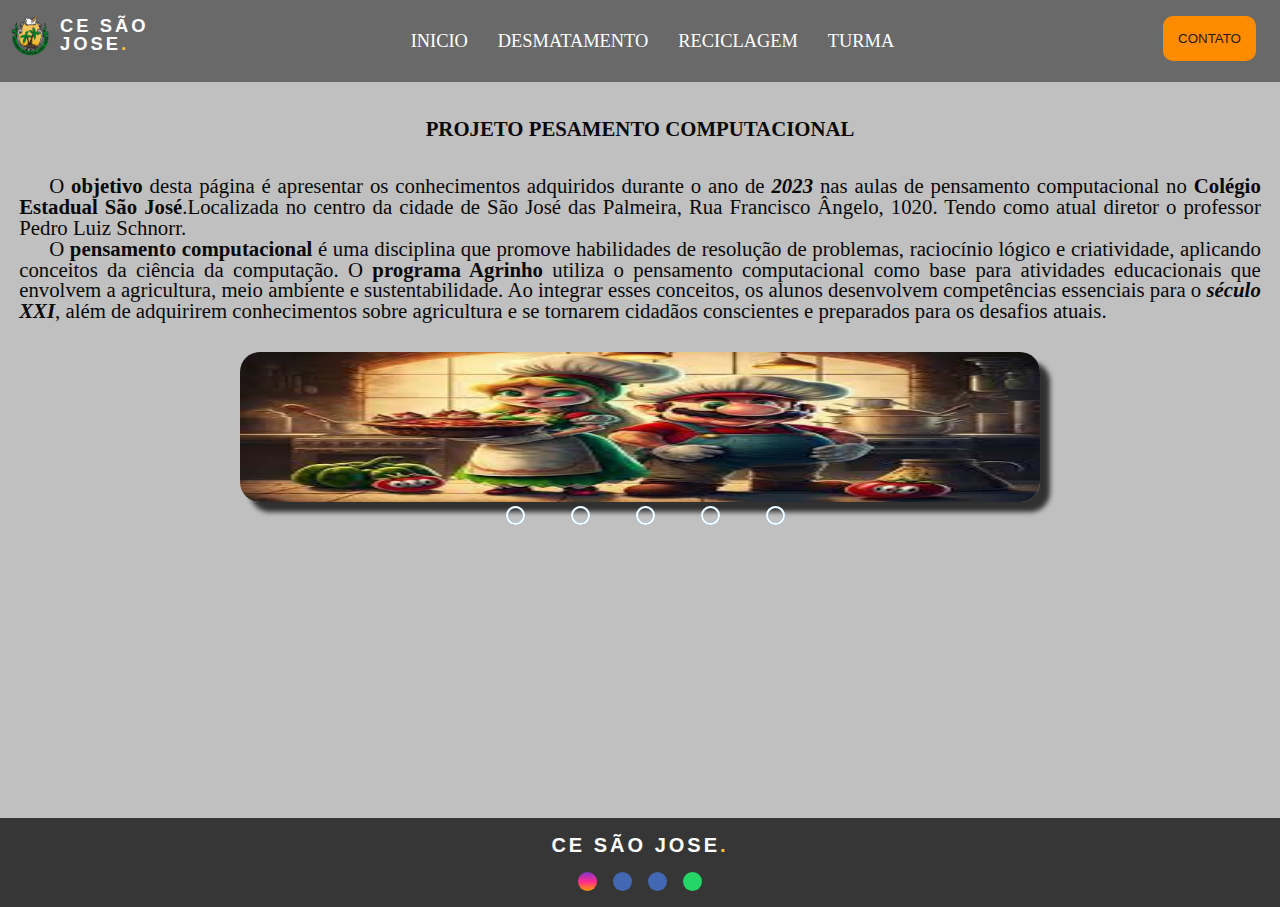
<file: index.html>
<!DOCTYPE html>
<html>
<head>
    <meta charset='utf-8'>
    <meta http-equiv='X-UA-Compatible' content='IE=edge'>
    <title>AGRINHO_2023</title>
    <meta name='viewport' content='width=device-width, initial-scale=1'>
    <link rel="stylesheet" href="https://cdnjs.cloudflare.com/ajax/libs/font-awesome/6.4.0/css/all.min.css" integrity="sha512-iecdLmaskl7CVkqkXNQ/ZH/XLlvWZOJyj7Yy7tcenmpD1ypASozpmT/E0iPtmFIB46ZmdtAc9eNBvH0H/ZpiBw==" crossorigin="anonymous" referrerpolicy="no-referrer" />
    <link rel="stylesheet" href="./assets/css/staly.css">
    <link rel="stylesheet" type="text/css" media="screen" href="./assets/css/reset.css">
    <link rel="stylesheet" href="./assets/css/staly-index.css">
<script src="assets/js/script.js"> </script>
</head>
<body>
    
    <header id="header">
        <nav class="nav-bar">
        <div class="logo">
            <a href="index.html"><img src="./assets/img/logo-escola.png" alt="" class="logo-escola"></a>
            <h1><a href="index.html"> CE SÃO JOSE<span>.</span></a></h1>
            
        </div>

        <div class="nav-list">
            <ul>
                <li class="nav-item"><a href="index.html" class="nav-link"> Inicio </a></li>
                <li class="nav-item"><a href="./paginas/desmatamento.html" class="nav-link"> Desmatamento </a></li>
                <li class="nav-item"><a href="./paginas/reciclagem.html" class="nav-link"> Reciclagem</a></li>
               
                <li class="nav-item"><a href="./paginas/time.html" class="nav-link"> turma </a></li>              
            </ul>
        </div>
        <div class="contato-button">
            <button><a href="./paginas/contato.html"> contato</a></button>
        </div>
        <div class="mobile-menu-icon">
            <button onclick="menuShow()"><img class="icon" src="assets/img/menu_white_36dp.svg"></button>
        </div>
    </nav>
    <div class="mobile-menu">
        <ul>
            <li class="nav-item"><a href="index.html" class="nav-link"> Inicio </a></li>
            <li class="nav-item"><a href="./paginas/desmatamento.html" class="nav-link"> Desmatamento </a></li>
            <li class="nav-item"><a href="./paginas/reciclagem.html" class="nav-link"> Reciclagem</a></li>
            <li class="nav-item"><a href="./paginas/time.html" class="nav-link"> turma </a></li>              
        </ul>

        <div class="contato-button">
            <button><a href="./paginas/contato.html"> contato</a></button>
        </div>

    </div>
</header>
<main id="main">
    <div class="container">
    <div class="texto-intro">
        <h1> projeto pesamento computacional</h1>
        <h2>
            
        <p >O <b>objetivo</b> desta página é apresentar os conhecimentos adquiridos  durante o ano de <b><i>2023</i></b>
        nas aulas de pensamento computacional no <b>Colégio Estadual São José</b>.Localizada no
        centro da cidade de São José das Palmeira, Rua Francisco Ângelo, 1020. Tendo como atual diretor o professor 
        Pedro Luiz Schnorr.
        </p>

        <p id="segundo">O <b>pensamento computacional</b> é uma disciplina que promove habilidades de resolução de problemas,
        raciocínio lógico e criatividade, aplicando conceitos da ciência da computação. 
        O <b>programa Agrinho</b> utiliza o pensamento computacional como base para atividades 
        educacionais que envolvem a agricultura, meio ambiente e sustentabilidade. 
        Ao integrar esses conceitos, os alunos desenvolvem competências essenciais para o <b><i>século XXI</i></b>, 
        além de adquirirem conhecimentos sobre agricultura e se tornarem cidadãos conscientes e preparados 
        para os desafios atuais.</p>
        
        </h2>
    </div>
    
</div>

<section class="sectionslide" id="sectionslide">
    <div class="content" id="content">
    <div class="slides">
        <input class="input" type="radio" name="slide" id="slide1" checked>
        <input class="input" type="radio" name="slide" id="slide2">
        <input class="input" type="radio" name="slide" id="slide3">
        <input class="input" type="radio" name="slide" id="slide4">
        <input class="input" type="radio" name="slide" id="slide5">
    
    <div class="slide s1">
<img src="/assets/img/slideshow/teste.jpg" alt="">
    </div>
    <div class="slide">
        <img src="/assets/img/slideshow/teste1.jpg" alt="">
    </div>
    <div class="slide">
        <img src="/assets/img/slideshow/teste2.jpg" alt="">
    </div>
    <div class="slide">
        <img src="/assets/img/slideshow/teste3.jpg" alt="">
    </div>
    <div class="slide">
        <img src="/assets/img/slideshow/teste4.jpg" alt="">
    </div>
    </div>
    </div>

    <div class="navegacao-auto">
        <div class="auto1"></div>
        <div class="auto2"></div>
        <div class="auto3"></div>
        <div class="auto4"></div>
        <div class="auto4"></div>
    </div>

    <div class="navegacao">
        <label class="bar" for="slide1"></label>
        <label class="bar" for="slide2"></label>
        <label class="bar" for="slide3"></label>
        <label class="bar" for="slide4"></label>
        <label class="bar" for="slide5"></label>
    </div>

</section>

</main>
<footer>
    <div id="footer-contato">
    <div class="logo-rodape">
       
        <h1> CE SÃO JOSE<span>.</span></h1>
        <div id="footer-midia">
            <a href="#" class="link-footer" id="instagram">
            <i class="fa-brands fa-instagram"></i></a>

            <a href="#" class="link-footer" id="facebook">
                <i class="fa-brands fa-facebook"></i></a>

            <a href="#" class="link-footer" id="twitter">
                <i class="fa-brands fa-twitter"></i></a>
            
            <a href="#" class="link-footer" id="whatsapp">
                <i class="fa-brands fa-whatsapp"></i></a>
        </div>
        
    </div>
    </div>

</footer>


</body>
</html>
</file>
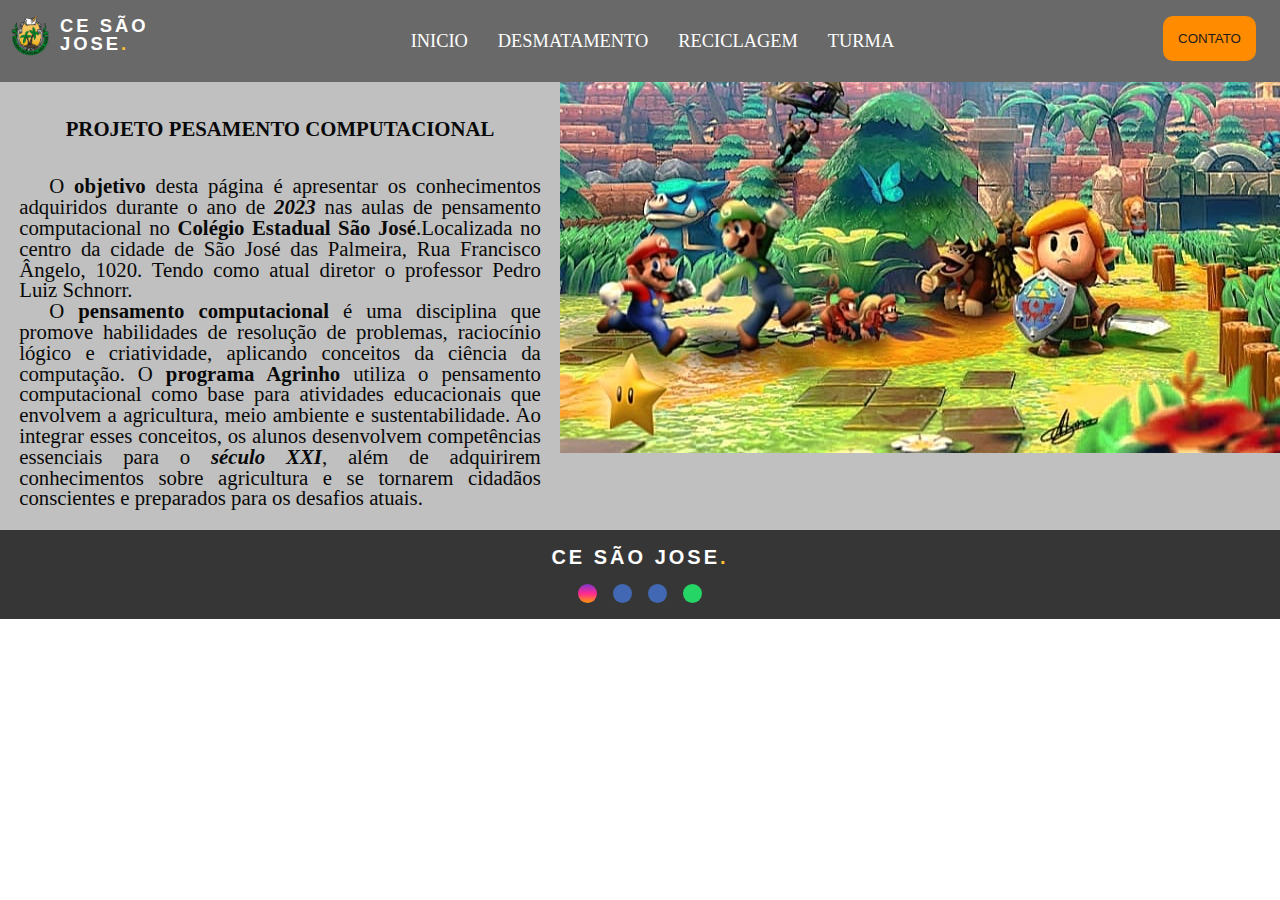
<file: agrinho2023/index.html>
<!DOCTYPE html>
<html>
<head>
    <meta charset='utf-8'>
    <meta http-equiv='X-UA-Compatible' content='IE=edge'>
    <title>AGRINHO_2023</title>
    <meta name='viewport' content='width=device-width, initial-scale=1'>
    <link rel="stylesheet" href="https://cdnjs.cloudflare.com/ajax/libs/font-awesome/6.4.0/css/all.min.css" integrity="sha512-iecdLmaskl7CVkqkXNQ/ZH/XLlvWZOJyj7Yy7tcenmpD1ypASozpmT/E0iPtmFIB46ZmdtAc9eNBvH0H/ZpiBw==" crossorigin="anonymous" referrerpolicy="no-referrer" />
    <link rel="stylesheet" href="./assets/css/staly.css">
    <link rel="stylesheet" type="text/css" media="screen" href="./assets/css/reset.css">
    <link rel="stylesheet" href="./assets/css/staly-index.css">
<script src="assets/js/script.js"> </script>
</head>
<body>
    
    <header id="header">
        <nav class="nav-bar">
        <div class="logo">
            <a href="index.html"><img src="./assets/img/logo-escola.png" alt="" class="logo-escola"></a>
            <h1><a href="index.html"> CE SÃO JOSE<span>.</span></a></h1>
            
        </div>

        <div class="nav-list">
            <ul>
                <li class="nav-item"><a href="index.html" class="nav-link"> Inicio </a></li>
                <li class="nav-item"><a href="./paginas/desmatamento.html" class="nav-link"> Desmatamento </a></li>
                <li class="nav-item"><a href="./paginas/reciclagem.html" class="nav-link"> Reciclagem</a></li>
               
                <li class="nav-item"><a href="./paginas/time.html" class="nav-link"> turma </a></li>              
            </ul>
        </div>
        <div class="contato-button">
            <button><a href="./paginas/contato.html"> contato</a></button>
        </div>
        <div class="mobile-menu-icon">
            <button onclick="menuShow()"><img class="icon" src="assets/img/menu_white_36dp.svg"></button>
        </div>
    </nav>
    <div class="mobile-menu">
        <ul>
            <li class="nav-item"><a href="index.html" class="nav-link"> Inicio </a></li>
            <li class="nav-item"><a href="./paginas/desmatamento.html" class="nav-link"> Desmatamento </a></li>
            <li class="nav-item"><a href="./paginas/reciclagem.html" class="nav-link"> Reciclagem</a></li>
            <li class="nav-item"><a href="./paginas/time.html" class="nav-link"> turma </a></li>              
        </ul>

        <div class="contato-button">
            <button><a href="./paginas/contato.html"> contato</a></button>
        </div>

    </div>
</header>
<main id="main">
    <div class="container">
    <div class="texto-intro">
        <h1> projeto pesamento computacional</h1>
        <h2>
            
        <p >O <b>objetivo</b> desta página é apresentar os conhecimentos adquiridos  durante o ano de <b><i>2023</i></b>
        nas aulas de pensamento computacional no <b>Colégio Estadual São José</b>.Localizada no
        centro da cidade de São José das Palmeira, Rua Francisco Ângelo, 1020. Tendo como atual diretor o professor 
        Pedro Luiz Schnorr.
        </p>

        <p id="segundo">O <b>pensamento computacional</b> é uma disciplina que promove habilidades de resolução de problemas,
        raciocínio lógico e criatividade, aplicando conceitos da ciência da computação. 
        O <b>programa Agrinho</b> utiliza o pensamento computacional como base para atividades 
        educacionais que envolvem a agricultura, meio ambiente e sustentabilidade. 
        Ao integrar esses conceitos, os alunos desenvolvem competências essenciais para o <b><i>século XXI</i></b>, 
        além de adquirirem conhecimentos sobre agricultura e se tornarem cidadãos conscientes e preparados 
        para os desafios atuais.</p>
        
        </h2>
    </div>
    <div class="main-img" data-aos="fade-left">
        <img src="./assets/img/paginainicial.jpeg" class="img-main" alt="">
    </div>
    
</div>
</main>

<footer>
    <div id="footer-contato">
    <div class="logo-rodape">
       
        <h1> CE SÃO JOSE<span>.</span></h1>
        <div id="footer-midia">
            <a href="#" class="link-footer" id="instagram">
            <i class="fa-brands fa-instagram"></i></a>

            <a href="#" class="link-footer" id="facebook">
                <i class="fa-brands fa-facebook"></i></a>

            <a href="#" class="link-footer" id="twitter">
                <i class="fa-brands fa-twitter"></i></a>
            
            <a href="#" class="link-footer" id="whatsapp">
                <i class="fa-brands fa-whatsapp"></i></a>
        </div>
        
    </div>
    </div>

</footer>


</body>
</html>
</file>
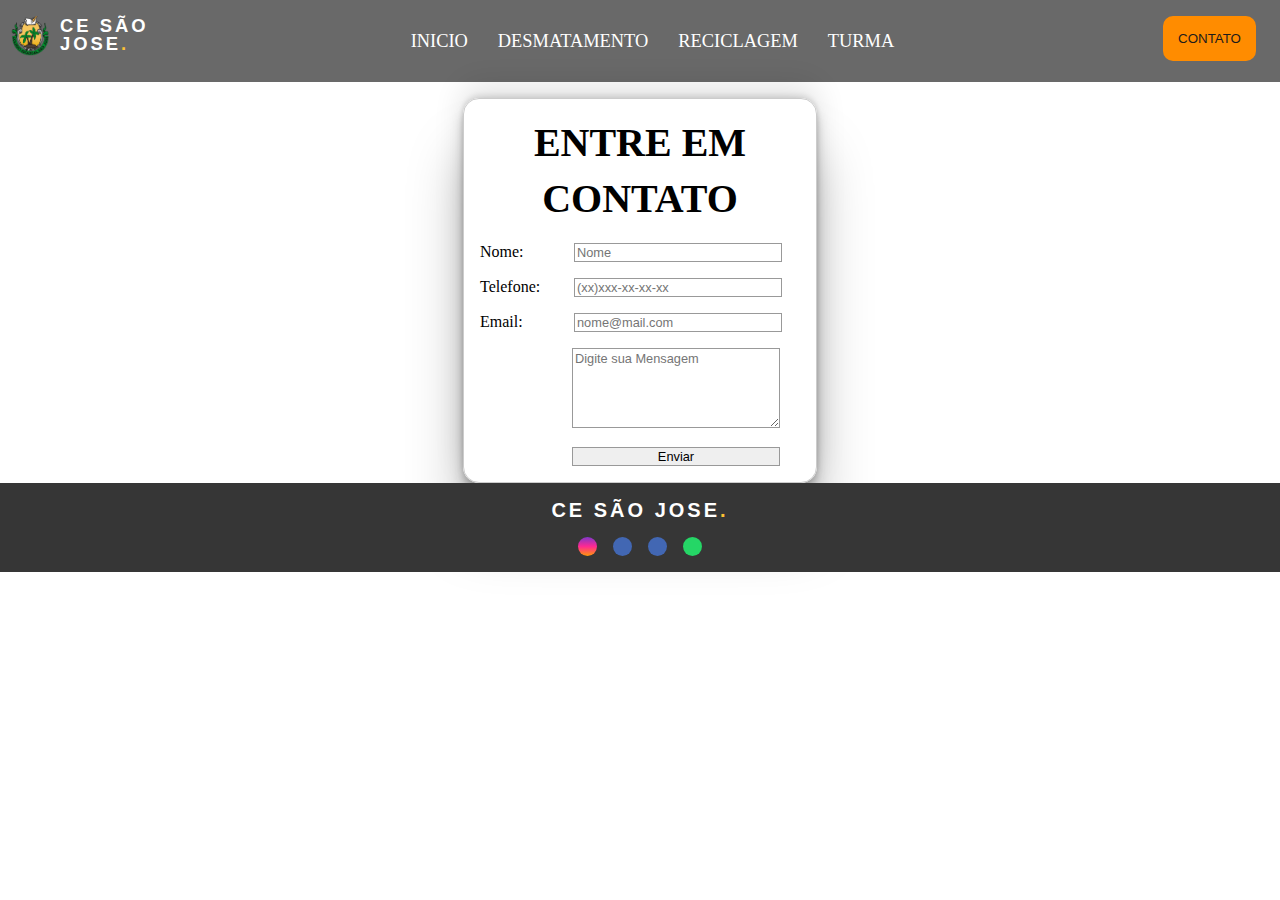
<file: paginas/contato.html>
<!DOCTYPE html>
<html>
<head>
    <meta charset='utf-8'>
    <meta http-equiv='X-UA-Compatible' content='IE=edge'>
    <title>Contato</title>
    <meta name='viewport' content='width=device-width, initial-scale=1'>
    <link rel="stylesheet" href="https://cdnjs.cloudflare.com/ajax/libs/font-awesome/6.4.0/css/all.min.css" integrity="sha512-iecdLmaskl7CVkqkXNQ/ZH/XLlvWZOJyj7Yy7tcenmpD1ypASozpmT/E0iPtmFIB46ZmdtAc9eNBvH0H/ZpiBw==" crossorigin="anonymous" referrerpolicy="no-referrer" />
    <link rel="stylesheet" href="../assets/css/staly.css">
    <link rel="stylesheet" type="text/css" media="screen" href="../assets/css/reset.css">
    <link rel="stylesheet" href="../assets/css/staly-contato.css">
<script src="/assets/js/script-paginas.js"> </script>

</head>
<body>
    <header id="header">
        <nav class="nav-bar">
        <div class="logo">
            <a href="../index.html"><img src="../assets/img/logo-escola.png" alt="" class="logo-escola"></a>
            <h1><a href="../index.html"> CE SÃO JOSE<span>.</span></a></h1>
            
        </div>

        <div class="nav-list">
            <ul>
                <li class="nav-item"><a href="../index.html" class="nav-link"> Inicio </a></li>
                <li class="nav-item"><a href="desmatamento.html" class="nav-link"> Desmatamento </a></li>
                <li class="nav-item"><a href="reciclagem.html" class="nav-link"> Reciclagem</a></li>
                <li class="nav-item"><a href="time.html" class="nav-link"> turma </a></li>              
            </ul>
        </div>
        <div class="contato-button">
            <button><a href="contato.html"> contato</a></button>
        </div>
        <div class="mobile-menu-icon">
            <button onclick="menuShow()"><img class="icon" src="../assets/img/menu_white_36dp.svg"></button>
        </div>
    </nav>
    <div class="mobile-menu">
        <ul>
            <li class="nav-item"><a href="../index.html" class="nav-link"> Inicio </a></li>
            <li class="nav-item"><a href="desmatamento.html" class="nav-link"> Desmatamento </a></li>
            <li class="nav-item"><a href="reciclagem.html" class="nav-link"> Reciclagem </a></li>
            <li class="nav-item"><a href="time.html" class="nav-link"> turma </a></li>              
        </ul>

        <div class="contato-button">
            <button><a href="contato.html"> contato</a></button>
        </div>

    </div>
</header>
<section class="infor">
    <form name="contato" action="https://api.staticforms.xyz/submit" method="post">

        <h1>Entre em contato</h1>
      <div>
        <label for="nome">Nome:</label>
        <input type="text" id="nome" placeholder="Nome" required="required" name="nome" required>

      </div>
      <div>
        <label for="fone">Telefone:</label>
        <input type="tel" id="telefone" placeholder="(xx)xxx-xx-xx-xx" name="fone" required>
        
      </div>
      <div>
        <label for="email">Email:</label>
        <input type="email" id="email" placeholder="nome@mail.com" name="email" required>
        
      </div>
      <div class="opnião">
        <textarea name="message" placeholder="Digite sua Mensagem" required ></textarea>
      </div>
      <div class="button">
       <a href="obrigado.html"> <input type="submit" class="enviar" onclick="Enviar();" value="Enviar" /></a>
      </div>
      <input type="hidden" name="accessKey" value="ae9969c8-8499-4cf9-b3b7-e1d090afd058">
      <input type="hidden" name="redirectTo" value="http://127.0.0.1:5500/paginas/obrigado.html">
     
    </form>
</section>
<footer>
    <div id="footer-contato">
    <div class="logo-rodape">
       
        <h1> CE SÃO JOSE<span>.</span></h1>
        <div id="footer-midia">
            <a href="#" class="link-footer" id="instagram">
            <i class="fa-brands fa-instagram"></i></a>

            <a href="#" class="link-footer" id="facebook">
                <i class="fa-brands fa-facebook"></i></a>

            <a href="#" class="link-footer" id="twitter">
                <i class="fa-brands fa-twitter"></i></a>
            
            <a href="#" class="link-footer" id="whatsapp">
                <i class="fa-brands fa-whatsapp"></i></a>
        </div>
        
    </div>
    </div>

</footer>
</body>
</html>
</file>
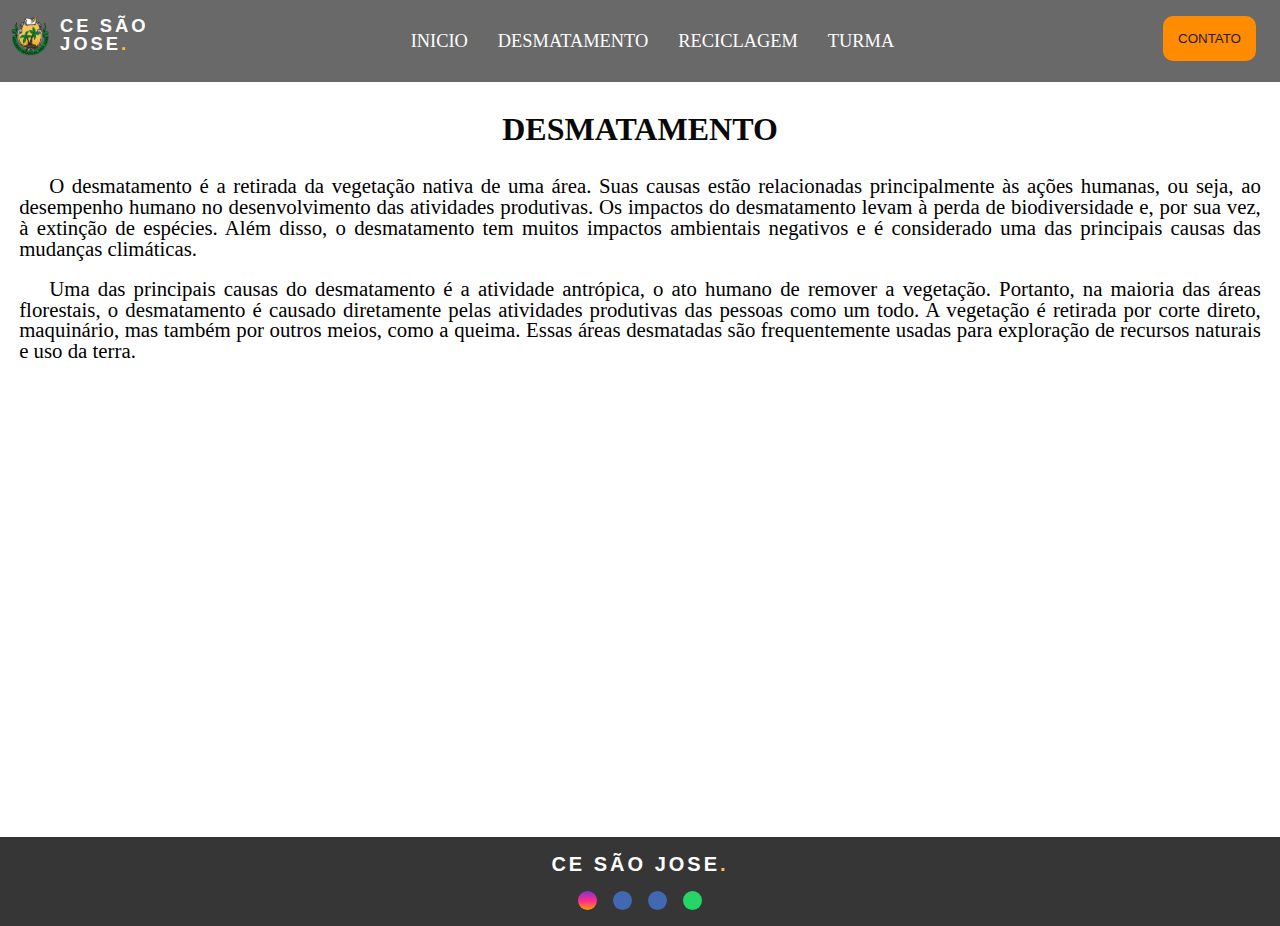
<file: paginas/desmatamento.html>
<!DOCTYPE html>
<html>
<head>
    <meta charset='utf-8'>
    <meta http-equiv='X-UA-Compatible' content='IE=edge'>
    <title>Desmatamento</title>
    <meta name='viewport' content='width=device-width, initial-scale=1'>
    <link rel="stylesheet" href="https://cdnjs.cloudflare.com/ajax/libs/font-awesome/6.4.0/css/all.min.css" integrity="sha512-iecdLmaskl7CVkqkXNQ/ZH/XLlvWZOJyj7Yy7tcenmpD1ypASozpmT/E0iPtmFIB46ZmdtAc9eNBvH0H/ZpiBw==" crossorigin="anonymous" referrerpolicy="no-referrer" />
    <link rel="stylesheet" href="../assets/css/staly.css">
    <link rel="stylesheet" href="../assets/css/staly-desmatamento.css">
    <link rel="stylesheet" type="text/css" media="screen" href="../assets/css/reset.css">
   
<script src="../assets/js/script-paginas.js"> </script>

</head>
<body>
    <header id="header">
        <nav class="nav-bar">
        <div class="logo">
            <a href="../index.html"><img src="../assets/img/logo-escola.png" alt="" class="logo-escola"></a>
            <h1><a href="../index.html"> CE SÃO JOSE<span>.</span></a></h1>
            
        </div>

        <div class="nav-list">
            <ul>
                <li class="nav-item"><a href="../index.html" class="nav-link"> Inicio </a></li>
                <li class="nav-item"><a href="desmatamento.html" class="nav-link"> Desmatamento </a></li>
                <li class="nav-item"><a href="reciclagem.html" class="nav-link"> Reciclagem</a></li>
                <li class="nav-item"><a href="time.html" class="nav-link"> turma </a></li>              
            </ul>
        </div>
        <div class="contato-button">
            <button><a href="contato.html"> contato</a></button>
        </div>
        <div class="mobile-menu-icon">
            <button onclick="menuShow()"><img class="icon" src="../assets/img/menu_white_36dp.svg"></button>
        </div>
    </nav>
    <div class="mobile-menu">
        <ul>
            <li class="nav-item"><a href="../index.html" class="nav-link"> Inicio </a></li>
            <li class="nav-item"><a href="desmatamento.html" class="nav-link"> Desmatamento </a></li>
            <li class="nav-item"><a href="reciclagem.html" class="nav-link"> Reciclagem </a></li>
            <li class="nav-item"><a href="time.html" class="nav-link"> turma </a></li>              
        </ul>

        <div class="contato-button">
            <button><a href="contato.html"> contato</a></button>
        </div>

    </div>
</header>
<main id="texto-intro" class="texto-intro">
    <h2> Desmatamento</h2>
    <p>O desmatamento é a retirada da vegetação nativa de uma área. Suas
causas estão relacionadas principalmente às ações humanas, ou seja, ao
desempenho humano no desenvolvimento das atividades produtivas. Os
impactos do desmatamento levam à perda de biodiversidade e, por sua
vez, à extinção de espécies. Além disso, o desmatamento tem muitos
impactos ambientais negativos e é considerado uma das principais causas
das mudanças climáticas.</p>
<P>Uma das principais causas do desmatamento é a atividade antrópica, o ato
humano de remover a vegetação. Portanto, na maioria das áreas
florestais, o desmatamento é causado diretamente pelas atividades
produtivas das pessoas como um todo. A vegetação é retirada por corte
direto, maquinário, mas também por outros meios, como a queima. Essas
áreas desmatadas são frequentemente usadas para exploração de
recursos naturais e uso da terra.</P>

</main>

<footer>
    <div id="footer-contato">
    <div class="logo-rodape">
       
        <h1> CE SÃO JOSE<span>.</span></h1>
        <div id="footer-midia">
            <a href="#" class="link-footer" id="instagram">
            <i class="fa-brands fa-instagram"></i></a>

            <a href="#" class="link-footer" id="facebook">
                <i class="fa-brands fa-facebook"></i></a>

            <a href="#" class="link-footer" id="twitter">
                <i class="fa-brands fa-twitter"></i></a>
            
            <a href="#" class="link-footer" id="whatsapp">
                <i class="fa-brands fa-whatsapp"></i></a>
        </div>
        
    </div>
    </div>

</footer>
</body>
</html>
</file>
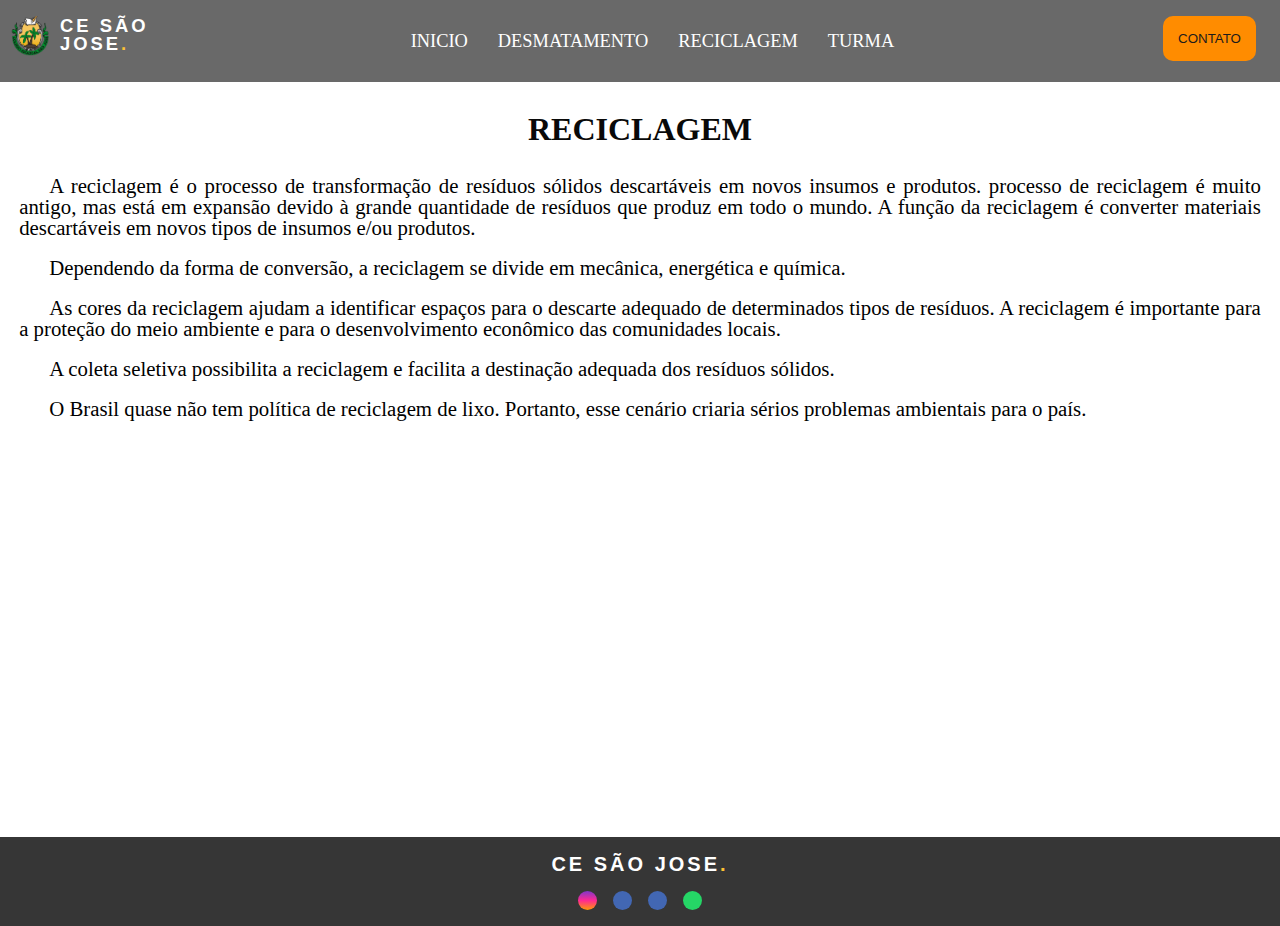
<file: paginas/reciclagem.html>
<!DOCTYPE html>
<html>
<head>
    <meta charset='utf-8'>
    <meta http-equiv='X-UA-Compatible' content='IE=edge'>
    <title>jogo 2</title>
    <meta name='viewport' content='width=device-width, initial-scale=1'>
    <link rel="stylesheet" href="https://cdnjs.cloudflare.com/ajax/libs/font-awesome/6.4.0/css/all.min.css" integrity="sha512-iecdLmaskl7CVkqkXNQ/ZH/XLlvWZOJyj7Yy7tcenmpD1ypASozpmT/E0iPtmFIB46ZmdtAc9eNBvH0H/ZpiBw==" crossorigin="anonymous" referrerpolicy="no-referrer" />
    <link rel="stylesheet" href="../assets/css/staly.css">
    <link rel="stylesheet" type="text/css" media="screen" href="../assets/css/reset.css">
    <link rel="stylesheet" href="../assets/css/staly-reciclagem.css">
<script src="../assets/js/script-paginas.js"> </script>

</head>
<body>
    <header id="header">
        <nav class="nav-bar">
        <div class="logo">
            <a href="../index.html"><img src="../assets/img/logo-escola.png" alt="" class="logo-escola"></a>
            <h1><a href="../index.html"> CE SÃO JOSE<span>.</span></a></h1>
            
        </div>

        <div class="nav-list">
            <ul>
                <li class="nav-item"><a href="../index.html" class="nav-link"> Inicio </a></li>
                <li class="nav-item"><a href="desmatamento.html" class="nav-link"> Desmatamento </a></li>
                <li class="nav-item"><a href="reciclagem.html" class="nav-link"> Reciclagem</a></li>
                <li class="nav-item"><a href="time.html" class="nav-link"> turma </a></li>              
            </ul>
        </div>
        <div class="contato-button">
            <button><a href="contato.html"> contato</a></button>
        </div>
        <div class="mobile-menu-icon">
            <button onclick="menuShow()"><img class="icon" src="../assets/img/menu_white_36dp.svg"></button>
        </div>
    </nav>
    <div class="mobile-menu">
        <ul>
            <li class="nav-item"><a href="../index.html" class="nav-link"> Inicio </a></li>
            <li class="nav-item"><a href="desmatamento.html" class="nav-link"> Desmatamento </a></li>
            <li class="nav-item"><a href="reciclagem.html" class="nav-link"> Reciclagem </a></li>
            <li class="nav-item"><a href="time.html" class="nav-link"> turma </a></li>              
        </ul>

        <div class="contato-button">
            <button><a href="contato.html"> contato</a></button>
        </div>

    </div>
</header>
<main id="texto-intro" class="texto-intro">
    <h2>Reciclagem</h2>
    <p>A reciclagem é o processo de transformação de resíduos sólidos
    descartáveis em novos insumos e produtos. processo de reciclagem é muito antigo, mas está em expansão devido à
    grande quantidade de resíduos que produz em todo o mundo.
    A função da reciclagem é converter materiais descartáveis em novos tipos
    de insumos e/ou produtos.</p>
    <p>Dependendo da forma de conversão, a reciclagem se divide em mecânica,
    energética e química.</p>
    <p>As cores da reciclagem ajudam a identificar espaços para o descarte
    adequado de determinados tipos de resíduos. A reciclagem é importante
    para a proteção do meio ambiente e para o desenvolvimento econômico
    das comunidades locais.</p>
    <p>A coleta seletiva possibilita a reciclagem e facilita a destinação adequada
    dos resíduos sólidos.</p>
    <P>O Brasil quase não tem política de reciclagem de lixo. Portanto, esse
    cenário criaria sérios problemas ambientais para o país.</P>
    
</main>

<footer>
    <div id="footer-contato">
    <div class="logo-rodape">
       
        <h1> CE SÃO JOSE<span>.</span></h1>
        <div id="footer-midia">
            <a href="#" class="link-footer" id="instagram">
            <i class="fa-brands fa-instagram"></i></a>

            <a href="#" class="link-footer" id="facebook">
                <i class="fa-brands fa-facebook"></i></a>

            <a href="#" class="link-footer" id="twitter">
                <i class="fa-brands fa-twitter"></i></a>
            
            <a href="#" class="link-footer" id="whatsapp">
                <i class="fa-brands fa-whatsapp"></i></a>
        </div>
        
    </div>
    </div>

</footer>
</body>
</html>
</file>
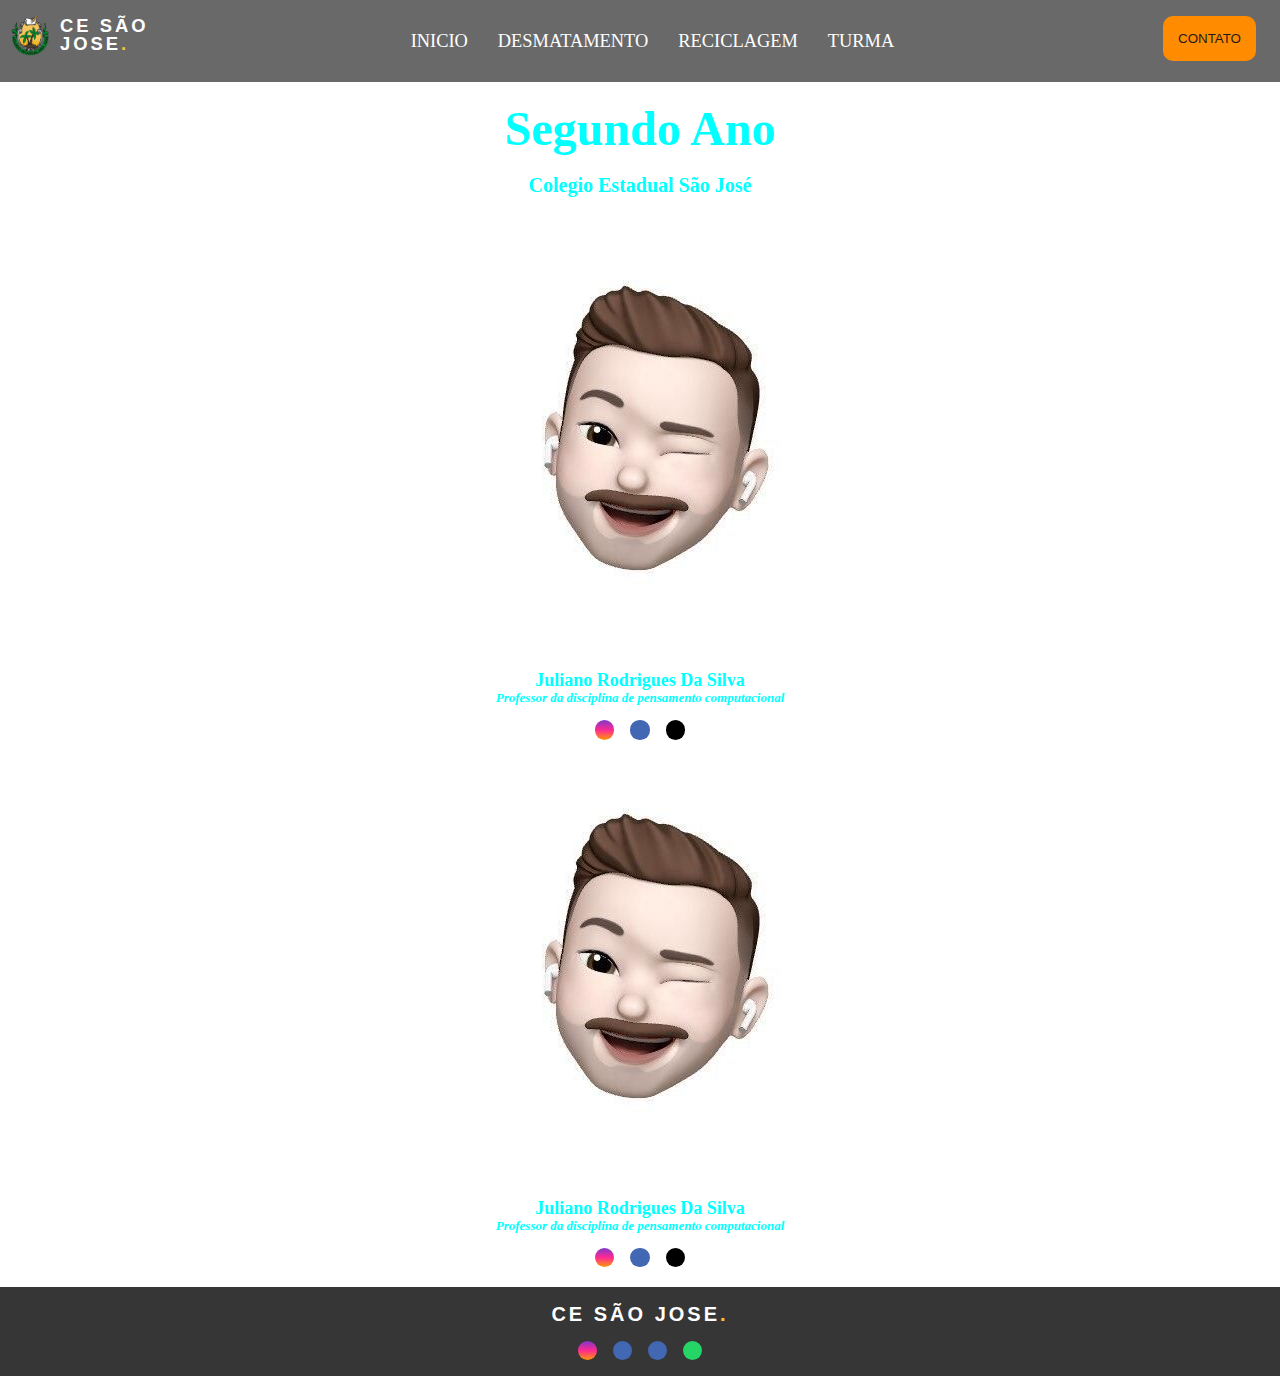
<file: paginas/time.html>
<!DOCTYPE html>
<html>
<head>
    <meta charset='utf-8'>
    <meta http-equiv='X-UA-Compatible' content='IE=edge'>
    <title>Time</title>
    <meta name='viewport' content='width=device-width, initial-scale=1'>
    <link rel="stylesheet" href="https://cdnjs.cloudflare.com/ajax/libs/font-awesome/6.4.0/css/all.min.css" integrity="sha512-iecdLmaskl7CVkqkXNQ/ZH/XLlvWZOJyj7Yy7tcenmpD1ypASozpmT/E0iPtmFIB46ZmdtAc9eNBvH0H/ZpiBw==" crossorigin="anonymous" referrerpolicy="no-referrer" />
    <link rel="stylesheet" href="../assets/css/staly.css">
    <link rel="stylesheet" type="text/css" media="screen" href="../assets/css/reset.css">
    <link rel="stylesheet" href="../assets/css/staly-time.css">
<script src="../assets/js/script-paginas.js"> </script>

</head>
<body>
    <header id="header">
        <nav class="nav-bar">
        <div class="logo">
            <a href="../index.html"><img src="../assets/img/logo-escola.png" alt="" class="logo-escola"></a>
            <h1><a href="../index.html"> CE SÃO JOSE<span>.</span></a></h1>
            
        </div>

        <div class="nav-list">
            <ul>
                <li class="nav-item"><a href="../index.html" class="nav-link"> Inicio </a></li>
                <li class="nav-item"><a href="desmatamento.html" class="nav-link"> Desmatamento </a></li>
                <li class="nav-item"><a href="reciclagem.html" class="nav-link"> Reciclagem</a></li>
                <li class="nav-item"><a href="time.html" class="nav-link"> turma </a></li>              
            </ul>
        </div>
        <div class="contato-button">
            <button><a href="contato.html"> contato</a></button>
        </div>
        <div class="mobile-menu-icon">
            <button onclick="menuShow()"><img class="icon" src="../assets/img/menu_white_36dp.svg"></button>
        </div>
    </nav>
    <div class="mobile-menu">
        <ul>
            <li class="nav-item"><a href="../index.html" class="nav-link"> Inicio </a></li>
            <li class="nav-item"><a href="desmatamento.html" class="nav-link"> Desmatamento </a></li>
            <li class="nav-item"><a href="reciclagem.html" class="nav-link"> Reciclagem </a></li>
            <li class="nav-item"><a href="time.html" class="nav-link"> turma </a></li>              
        </ul>

        <div class="contato-button">
            <button><a href="contato.html"> contato</a></button>
        </div>

    </div>
</header>
<section id="turma" class="turma">

      <div class="titulo">
        <h2 data-aos="fade-right">Segundo Ano</h2>
        <p data-aos="fade-left"> Colegio Estadual São José</div>

      
              <div class="aluno" data-aos="fade-up">
                <div class="imagem"><img src="../assets/img/time/time.jpg" alt=""></div>
                <h4>Juliano Rodrigues Da Silva</h4>
                <span>Professor da disciplina de pensamento computacional</span>
                <div class="social">
                    <div id="footer-midia">
                        <a href="#" class="link-footer" id="instagram">
                        <i class="fa-brands fa-instagram"></i></a>
            
                        <a href="#" class="link-footer" id="facebook">
                            <i class="fa-brands fa-facebook"></i></a>
       
                        <a href="#" class="link-footer" id="github">
                            <i class="fa-brands fa-github"></i></a>
                    </div>
                </div>
              </div>
            </div>

                  <div class="aluno" data-aos="fade-up">
                    <div class="imagem"><img src="../assets/img/time/time.jpg" alt=""></div>
                    <h4>Juliano Rodrigues Da Silva</h4>
                    <span>Professor da disciplina de pensamento computacional</span>
                    <div class="social">
                        <div id="footer-midia">
                            <a href="#" class="link-footer" id="instagram">
                            <i class="fa-brands fa-instagram"></i></a>
                
                            <a href="#" class="link-footer" id="facebook">
                                <i class="fa-brands fa-facebook"></i></a>
           
                            <a href="#" class="link-footer" id="github">
                                <i class="fa-brands fa-github"></i></a>
                        </div>
                    </div>
                  </div>
                </div>
        </section>
<footer>
    <div id="footer-contato">
    <div class="logo-rodape">
       
        <h1> CE SÃO JOSE<span>.</span></h1>
        <div id="footer-midia">
            <a href="#" class="link-footer" id="instagram">
            <i class="fa-brands fa-instagram"></i></a>

            <a href="#" class="link-footer" id="facebook">
                <i class="fa-brands fa-facebook"></i></a>

            <a href="#" class="link-footer" id="twitter">
                <i class="fa-brands fa-twitter"></i></a>
            
            <a href="#" class="link-footer" id="whatsapp">
                <i class="fa-brands fa-whatsapp"></i></a>
        </div>
        
    </div>
    </div>

</footer>
</body>
</html>
</file>
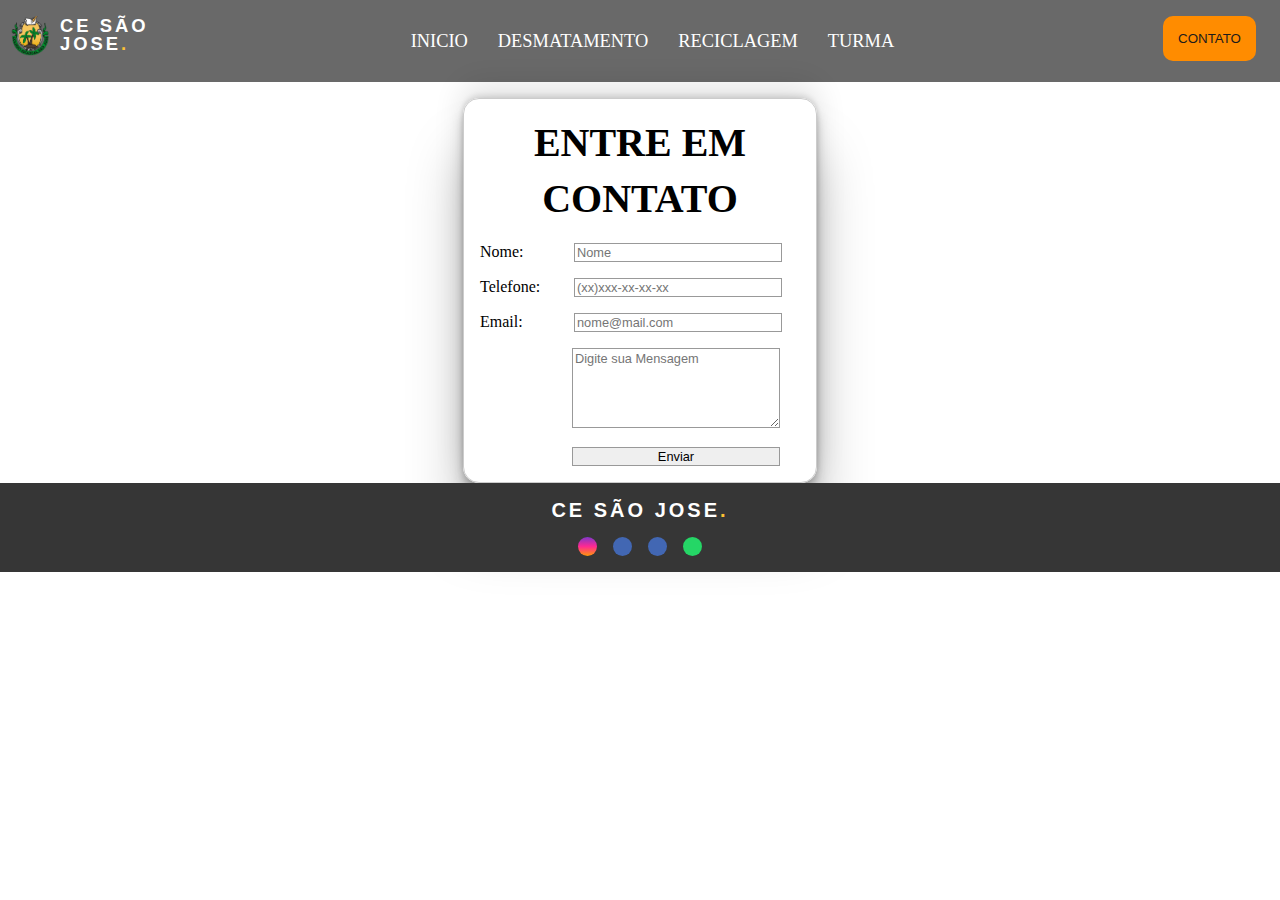
<file: agrinho2023/paginas/contato.html>
<!DOCTYPE html>
<html>
<head>
    <meta charset='utf-8'>
    <meta http-equiv='X-UA-Compatible' content='IE=edge'>
    <title>Contato</title>
    <meta name='viewport' content='width=device-width, initial-scale=1'>
    <link rel="stylesheet" href="https://cdnjs.cloudflare.com/ajax/libs/font-awesome/6.4.0/css/all.min.css" integrity="sha512-iecdLmaskl7CVkqkXNQ/ZH/XLlvWZOJyj7Yy7tcenmpD1ypASozpmT/E0iPtmFIB46ZmdtAc9eNBvH0H/ZpiBw==" crossorigin="anonymous" referrerpolicy="no-referrer" />
    <link rel="stylesheet" href="../assets/css/staly.css">
    <link rel="stylesheet" type="text/css" media="screen" href="../assets/css/reset.css">
    <link rel="stylesheet" href="../assets/css/staly-contato.css">
<script src="#"> </script>

</head>
<body>
    <header id="header">
        <nav class="nav-bar">
        <div class="logo">
            <a href="../index.html"><img src="../assets/img/logo-escola.png" alt="" class="logo-escola"></a>
            <h1><a href="../index.html"> CE SÃO JOSE<span>.</span></a></h1>
            
        </div>

        <div class="nav-list">
            <ul>
                <li class="nav-item"><a href="../index.html" class="nav-link"> Inicio </a></li>
                <li class="nav-item"><a href="desmatamento.html" class="nav-link"> Desmatamento </a></li>
                <li class="nav-item"><a href="reciclagem.html" class="nav-link"> Reciclagem</a></li>
                <li class="nav-item"><a href="time.html" class="nav-link"> turma </a></li>              
            </ul>
        </div>
        <div class="contato-button">
            <button><a href="contato.html"> contato</a></button>
        </div>
        <div class="mobile-menu-icon">
            <button onclick="menuShow()"><img class="icon" src="../assets/img/menu_white_36dp.svg"></button>
        </div>
    </nav>
    <div class="mobile-menu">
        <ul>
            <li class="nav-item"><a href="../index.html" class="nav-link"> Inicio </a></li>
            <li class="nav-item"><a href="desmatamento.html" class="nav-link"> Desmatamento </a></li>
            <li class="nav-item"><a href="reciclagem.html" class="nav-link"> Reciclagem </a></li>
            <li class="nav-item"><a href="time.html" class="nav-link"> turma </a></li>              
        </ul>

        <div class="contato-button">
            <button><a href="contato.html"> contato</a></button>
        </div>

    </div>
</header>
<section class="infor">
    <form name="contato" action="https://api.staticforms.xyz/submit" method="post">

        <h1>Entre em contato</h1>
      <div>
        <label for="nome">Nome:</label>
        <input type="text" id="nome" placeholder="Nome" required="required" name="nome" required>

      </div>
      <div>
        <label for="fone">Telefone:</label>
        <input type="tel" id="telefone" placeholder="(xx)xxx-xx-xx-xx" name="fone" required>
        
      </div>
      <div>
        <label for="email">Email:</label>
        <input type="email" id="email" placeholder="nome@mail.com" name="email" required>
        
      </div>
      <div class="opnião">
        <textarea name="message" placeholder="Digite sua Mensagem" required ></textarea>
      </div>
      <div class="button">
        <input type="submit" class="enviar" onclick="Enviar();" value="Enviar" />
      </div>
      <input type="hidden" name="accessKey" value="ae9969c8-8499-4cf9-b3b7-e1d090afd058">
      <input type="hidden" name="redirectTo" value="http://127.0.0.1:5500/paginas/obrigado.html">
     
    </form>
</section>
<footer>
    <div id="footer-contato">
    <div class="logo-rodape">
       
        <h1> CE SÃO JOSE<span>.</span></h1>
        <div id="footer-midia">
            <a href="#" class="link-footer" id="instagram">
            <i class="fa-brands fa-instagram"></i></a>

            <a href="#" class="link-footer" id="facebook">
                <i class="fa-brands fa-facebook"></i></a>

            <a href="#" class="link-footer" id="twitter">
                <i class="fa-brands fa-twitter"></i></a>
            
            <a href="#" class="link-footer" id="whatsapp">
                <i class="fa-brands fa-whatsapp"></i></a>
        </div>
        
    </div>
    </div>

</footer>
</body>
</html>
</file>
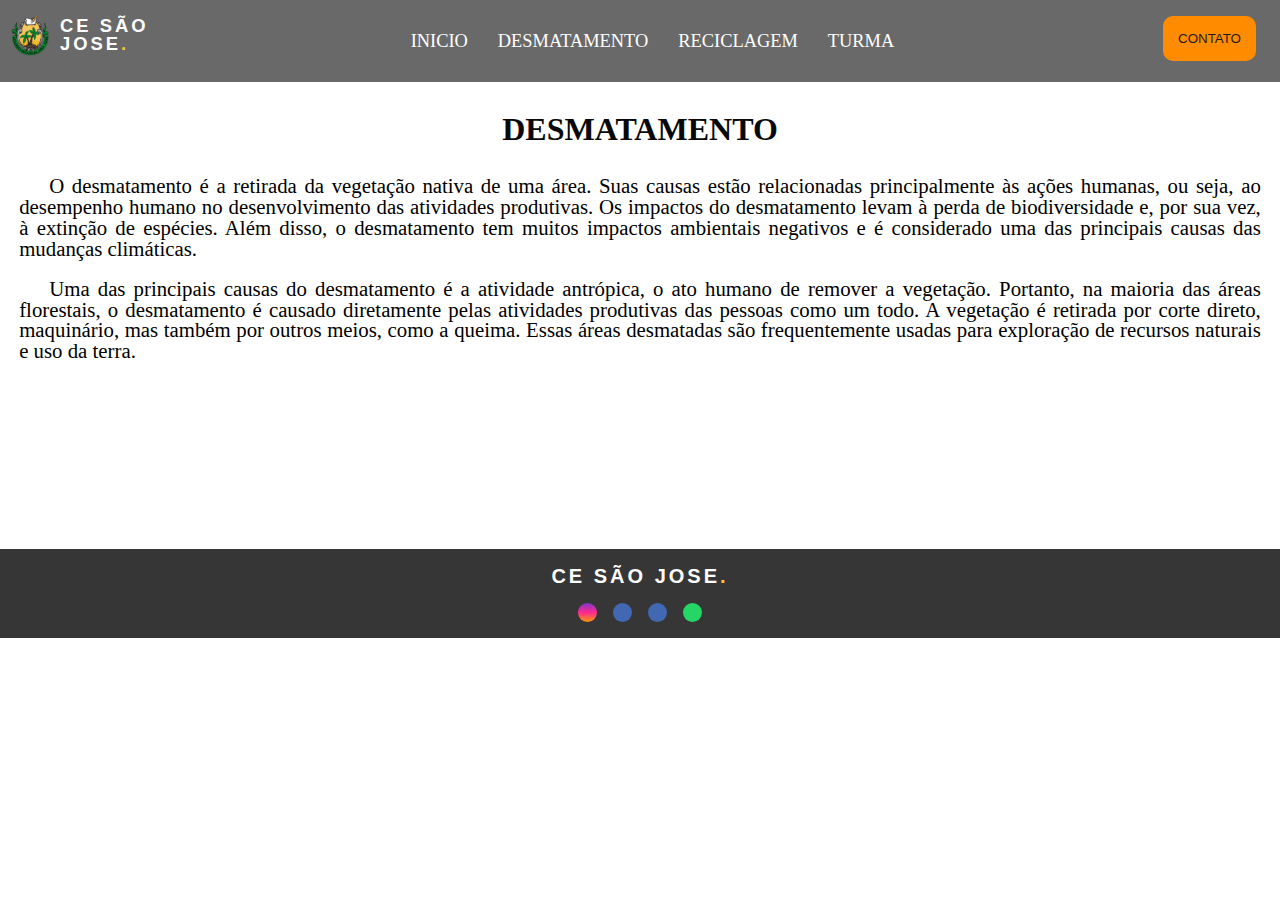
<file: agrinho2023/paginas/desmatamento.html>
<!DOCTYPE html>
<html>
<head>
    <meta charset='utf-8'>
    <meta http-equiv='X-UA-Compatible' content='IE=edge'>
    <title>Desmatamento</title>
    <meta name='viewport' content='width=device-width, initial-scale=1'>
    <link rel="stylesheet" href="https://cdnjs.cloudflare.com/ajax/libs/font-awesome/6.4.0/css/all.min.css" integrity="sha512-iecdLmaskl7CVkqkXNQ/ZH/XLlvWZOJyj7Yy7tcenmpD1ypASozpmT/E0iPtmFIB46ZmdtAc9eNBvH0H/ZpiBw==" crossorigin="anonymous" referrerpolicy="no-referrer" />
    <link rel="stylesheet" href="../assets/css/staly.css">
    <link rel="stylesheet" href="../assets/css/staly-desmatamento.css">
    <link rel="stylesheet" type="text/css" media="screen" href="../assets/css/reset.css">
   
<script src="../assets/js/script-desmatamento.js"> </script>

</head>
<body>
    <header id="header">
        <nav class="nav-bar">
        <div class="logo">
            <a href="../index.html"><img src="../assets/img/logo-escola.png" alt="" class="logo-escola"></a>
            <h1><a href="../index.html"> CE SÃO JOSE<span>.</span></a></h1>
            
        </div>

        <div class="nav-list">
            <ul>
                <li class="nav-item"><a href="../index.html" class="nav-link"> Inicio </a></li>
                <li class="nav-item"><a href="desmatamento.html" class="nav-link"> Desmatamento </a></li>
                <li class="nav-item"><a href="reciclagem.html" class="nav-link"> Reciclagem</a></li>
                <li class="nav-item"><a href="time.html" class="nav-link"> turma </a></li>              
            </ul>
        </div>
        <div class="contato-button">
            <button><a href="contato.html"> contato</a></button>
        </div>
        <div class="mobile-menu-icon">
            <button onclick="menuShow()"><img class="icon" src="../assets/img/menu_white_36dp.svg"></button>
        </div>
    </nav>
    <div class="mobile-menu">
        <ul>
            <li class="nav-item"><a href="../index.html" class="nav-link"> Inicio </a></li>
            <li class="nav-item"><a href="desmatamento.html" class="nav-link"> Desmatamento </a></li>
            <li class="nav-item"><a href="reciclagem.html" class="nav-link"> Reciclagem </a></li>
            <li class="nav-item"><a href="time.html" class="nav-link"> turma </a></li>              
        </ul>

        <div class="contato-button">
            <button><a href="contato.html"> contato</a></button>
        </div>

    </div>
</header>
<main id="texto-intro" class="texto-intro">
    <h2> Desmatamento</h2>
    <p>O desmatamento é a retirada da vegetação nativa de uma área. Suas
causas estão relacionadas principalmente às ações humanas, ou seja, ao
desempenho humano no desenvolvimento das atividades produtivas. Os
impactos do desmatamento levam à perda de biodiversidade e, por sua
vez, à extinção de espécies. Além disso, o desmatamento tem muitos
impactos ambientais negativos e é considerado uma das principais causas
das mudanças climáticas.</p>
<P>Uma das principais causas do desmatamento é a atividade antrópica, o ato
humano de remover a vegetação. Portanto, na maioria das áreas
florestais, o desmatamento é causado diretamente pelas atividades
produtivas das pessoas como um todo. A vegetação é retirada por corte
direto, maquinário, mas também por outros meios, como a queima. Essas
áreas desmatadas são frequentemente usadas para exploração de
recursos naturais e uso da terra.</P>

</main>

<footer>
    <div id="footer-contato">
    <div class="logo-rodape">
       
        <h1> CE SÃO JOSE<span>.</span></h1>
        <div id="footer-midia">
            <a href="#" class="link-footer" id="instagram">
            <i class="fa-brands fa-instagram"></i></a>

            <a href="#" class="link-footer" id="facebook">
                <i class="fa-brands fa-facebook"></i></a>

            <a href="#" class="link-footer" id="twitter">
                <i class="fa-brands fa-twitter"></i></a>
            
            <a href="#" class="link-footer" id="whatsapp">
                <i class="fa-brands fa-whatsapp"></i></a>
        </div>
        
    </div>
    </div>

</footer>
</body>
</html>
</file>
<file: assets/css/staly.css>
@charset "UTF-8";
/*body{
  background: rgb(04,91,98);
 background-color: #3905f7;
}*/

/*INICIO DO CABEÇALHO*/
#header {
    z-index: 997;
    transition: all 0.5s;
    padding: 16px 0;
    background: #696969;
  }

.nav-bar{
  display: flex;
  justify-content: space-between;
  padding: 0;
}

.nav-list{
  display: flex;
  align-items: center;
}

.nav-list ul {
  display: flex;
  justify-content: center;
  list-style: none;
}

.nav-item{
  margin: 0 15px;
  text-transform: uppercase;
}

.nav-link{
  text-decoration: none;
  font-size: 1.15rem;
  color: #fff;
  font-weight: 400;
}

.logo h1 {
  font-size: 1.15rem;
  margin: 0;
  padding: 1px 0;
  line-height: 1;
  font-weight: 700;
  letter-spacing: 3px;
  text-transform: uppercase;
  font-family: "Poppins", sans-serif;
  
}

.logo h1 a,
.logo h1 a:hover {
  color: #fff;
  text-decoration: none;
}

.logo h1 a span,
.logo h1 a:hover span {
  color: #fdc134;
}

.logo img {
  float: left;
    padding: 0;
    margin: 0px 10px 10px 10px;
    max-height: 40px;
    display: inline-block;
}

.contato-button button{
  border: none;
  background-color: #FF8C00;
  padding: 15px 15px;
  margin: 0 1.5rem;
  border-radius: 10px;
  text-transform: uppercase;
}

.contato-button button a {
  text-decoration: none;
  color: #1d1b1b;
  font-weight: 500;
}

.mobile-menu-icon{
  display: none;
}

.mobile-menu{
  display: none;
}

#nav-link.active, .nav-link:hover{
  background:black;
  transition: 0.5s;
  padding: 0.5rem 0.4rem;
}

@media screen and (max-width:730px){
  .nav-bar{
    padding: 1.5rem 4rem;

  } 
  .nav-item{
    display: none;
  }
  .contato-button{
    display: none;
  }
  .mobile-menu-icon{
    display: block;
  }
  .mobile-menu-icon button{
    background-color: transparent;
    border: 0;
    cursor: pointer;
  }

  .mobile-menu ul{
    display: flex;
    flex-direction: column;
    text-align: center;
    padding-bottom: 1rem;
  }
  .mobile-menu .nav-item{
    display: block;
    padding-top: 1.2rem;
  }
  .mobile-menu .contato-button{
    display: block;
    padding: 1rem 2rem;
    text-align: center;
  }
  .mobile-menu .contato-button button{
    width: 50%;
  }
  .open{
    display: block;
  }
}

@media screen and (max-width:375px){
  .contato-button button{
   
    margin: 0 150rem;
   
  }
  .logo h1 {
    font-size: 0.85rem;
}
}

/*  FIM DO CABEÇALHO */

/* INICIO DO MAIN */
main{
  height: 46rem;
}



/* FIM DO MAIN */

/* INICO DO RODAPÉ */
#footer-contato{
  z-index: 997;
    transition: all 0.5s;
    padding: 16px 0;
    background: #363636;
    
}

.logo-rodape h1 {
  font-size: 1.25rem;
  margin: 0;
  padding: 1px 0;
  line-height: 1;
  font-weight: 700;
  letter-spacing: 3px;
  text-transform: uppercase;
  font-family: "Poppins", sans-serif;
  text-align: center;
  
}

.logo-rodape h1 ,
.logo-rodape h1:hover {
  color: #fff;
  text-decoration: none;
  
}

.logo-rodape h1 span,
.logo-rodape h1 :hover span {
  color: #fdc134;
}



#footer-midia{
  display: flex;
  align-items: center;
justify-content: center;
  gap: 1rem;
  margin-top: 1rem;

}
#footer-midia .link-footer{
  display: flex;
  align-items: center;
justify-content: center;
  color:#fff;
  text-decoration: none;
  height: 1.2rem;
  width: 1.2rem;
  border-radius: 50%;
}
#footer-midia .link-footer:hover {
  opacity: 0.8;
}
#footer-midia .link-footer i{
  font-size: 0.5rem;
}
#instagram{
  background: linear-gradient(#7f37c9,#ff2992,#ff9807);
}

#facebook{
  background-color: #4267b3;
}

#twitter{
  background-color: #4267b3;
}

#whatsapp{
  background-color: #25d666;
}

@media screen and (max-width:768px){
  #footer-contato{
    grid-template-columns: repeat(2, 1fr);
    gap:2rem;
  }
}

@media screen and (max-width:426px){
  #footer-contato{
    grid-template-columns: repeat(1, 1fr);
    padding: 3rem 2rem;
  }
}


/* FIM DO RODAPÉ */
</file>
<file: assets/css/staly-index.css>
#main{
  background: #C0C0C0;
  width: 100%;
  padding: 0 0 0 0;

}

#main h1{
  margin: 1.2rem 1.2rem 1.2rem 1.2rem;
  font-size: 1.3rem ;
  font-weight: 700;
  line-height: 56px;
  color: #090909;
  text-transform: uppercase;
  text-align: center;
}

#main h2 {
  color:#090909;
  font-size: 1.3rem ;
  text-align: justify;
  text-indent: 30px;
  margin: 1.2rem 1.2rem 1.2rem 1.2rem;
}

#main h2 .segundo {
  text-indent: 30px;
}
#main h2 b {
  font-weight: bold;
}
i {
  font-style: italic;
}


.container{
  display: flex;
background: #C0C0C0;
}

.texto-intro{
  margin: 0 0 0 0;
}
.img-main{
  width: 500 rem;
  height: auto;
}

/*section*/
.sectionslide{
  box-sizing: border-box;
 
}
.content{
  height:150px;
  width:800px ;
  border-radius: 20px;
  overflow: hidden;
  position: absolute;
  top: 22rem;
  left: 15rem;
  box-shadow: 10px 10px 5px 0px rgb(0, 0, 0, 0.75);
}

.content .slide img{
  height: 100%;
  width: 100%;
}

.navegacao{
  position: absolute;
  bottom: 160px;
  left: 500px;
  top: 500px;
  display: flex;
}

.bar {
  width: 15px;
  height: 15px;
  border: 2px solid white;
  margin: 6px;
  border-radius: 12px;
  cursor: pointer;
  transition: .5s ease;
}

.bar:hover{
  background-color: white;
}

input{
  display: none;
}

.slides{
  display: flex;
  width: 500%;
  height: 100%;
}

.slide{
  width: 20%;
  transition: 0.6s;
}


#slide1:checked ~ .s1{
margin-left: 0;
}

#slide2:checked ~ .s1{
  margin-left: -20%;
}

#slide3:checked ~ .s1{
  margin-left: -40%;
}
#slide4:checked ~ .s1{
 margin-left: -60%;
}
#slide5:checked ~ .s1{
margin-left: -80%;
}

.navegacao-auto div{
  width: 15px;
  height: 15px;
  border: 2px solid #20a6ff;
  margin: 6px;
  border-radius: 12px;
  cursor: pointer;
  transition: .5s;
}

.navegacao-auto{
  position: absolute;
  bottom: 160px;
  left: 500px;
  top: 500px;
  display: flex;
}

.navegacao-auto div:not(:last-child), .bar:not(:last-child){
  margin-right: 40px;
}

#slide:checked ~ .navegacao-auto .auto1{
  background-color: #fff;
}
#slide2:checked ~ .navegacao-auto .auto2{
  background-color: black;
}

@media screen and (max-width:516px){
  .content{
    height:230px;
    width:350px ;
    border-radius: 20px;
    overflow: hidden;
    position: absolute;
    top: 38rem;
    left: 5rem;
    box-shadow: 10px 10px 5px 0px rgb(0, 0, 0, 0.75);
  }
  .navegacao{
    position: absolute;
    bottom: 160px;
    left: 8rem;
    top: 50rem;
    display: flex;
  }

  .navegacao-auto{
    position: absolute;
    bottom: 160px;
    left: 8rem;
    top: 50rem;
    display: flex;
  }
}

@media screen and (max-width:820px){
  .content{
    height:350px;
    width:600px ;
    border-radius: 20px;
    overflow: hidden;
    position: absolute;
    top: 28rem;
    left: 5rem;
    box-shadow: 10px 10px 5px 0px rgb(0, 0, 0, 0.75);
  }
  .navegacao{
    position: absolute;
    bottom: 160px;
    left: 10rem;
    top: 48rem;
    display: flex;
  }

  .navegacao-auto{
    position: absolute;
    bottom: 160px;
    left: 10rem;
    top: 48rem;
    display: flex;
  }
}

@media screen and (max-width:412px){
  .content{
    height:250px;
    width:358px ;
    border-radius: 20px;
    overflow: hidden;
    position: absolute;
    top: 50rem;
    left: 1rem;
    box-shadow: 10px 10px 5px 0px rgb(0, 0, 0, 0.75);
  }
  .navegacao{
    position: absolute;
    bottom: 160px;
    left: 4rem;
    top: 63rem;
    display: flex;
  }

  .navegacao-auto{
    position: absolute;
    bottom: 160px;
    left: 4rem;
    top: 63rem;
    display: flex;
  }

  #main{
    height: 58rem;
  }
}

@media screen and (max-width:1172px){
  .content{
    height:300px;
    width:800px ;
    border-radius: 20px;
    overflow: hidden;
    position: absolute;
    top: 31rem;
    left: 10rem;
    box-shadow: 10px 10px 5px 0px rgb(0, 0, 0, 0.75);
  }
  .navegacao{
    position: absolute;
    bottom: 160px;
    left: 15rem;
    top: 46rem;
    display: flex;
  }

  .navegacao-auto{
    position: absolute;
    bottom: 160px;
    left: 15rem;
    top: 46rem;
    display: flex;
  }
  #main{
    height: 46rem;
  }

  #main h1{
    margin: 1.2rem 1.2rem 1.2rem 1.2rem;
    font-size: 2rem ;
    font-weight: 700;
    line-height: 56px;
    color: #090909;
    text-transform: uppercase;
    text-align: center;
  }
  
  #main h2 {
    color:#090909;
    font-size: 1.8rem ;
    text-align: justify;
    text-indent: 30px;
    margin: 1.2rem 1.2rem 1.2rem 1.2rem;
  }
}
</file>
<file: agrinho2023/assets/css/staly.css>
@charset "UTF-8";
/*body{
  background: rgb(04,91,98);
 background-color: #3905f7;
}*/

/*INICIO DO CABEÇALHO*/
#header {
    z-index: 997;
    transition: all 0.5s;
    padding: 16px 0;
    background: #696969;
  }

.nav-bar{
  display: flex;
  justify-content: space-between;
  padding: 0;
}

.nav-list{
  display: flex;
  align-items: center;
}

.nav-list ul {
  display: flex;
  justify-content: center;
  list-style: none;
}

.nav-item{
  margin: 0 15px;
  text-transform: uppercase;
}

.nav-link{
  text-decoration: none;
  font-size: 1.15rem;
  color: #fff;
  font-weight: 400;
}

.logo h1 {
  font-size: 1.15rem;
  margin: 0;
  padding: 1px 0;
  line-height: 1;
  font-weight: 700;
  letter-spacing: 3px;
  text-transform: uppercase;
  font-family: "Poppins", sans-serif;
  
}

.logo h1 a,
.logo h1 a:hover {
  color: #fff;
  text-decoration: none;
}

.logo h1 a span,
.logo h1 a:hover span {
  color: #fdc134;
}

.logo img {
  float: left;
    padding: 0;
    margin: 0px 10px 10px 10px;
    max-height: 40px;
    display: inline-block;
}

.contato-button button{
  border: none;
  background-color: #FF8C00;
  padding: 15px 15px;
  margin: 0 1.5rem;
  border-radius: 10px;
  text-transform: uppercase;
}

.contato-button button a {
  text-decoration: none;
  color: #1d1b1b;
  font-weight: 500;
}

.mobile-menu-icon{
  display: none;
}

.mobile-menu{
  display: none;
}

#nav-link.active, .nav-link:hover{
  background:black;
  transition: 0.5s;
  padding: 0.5rem 0.4rem;
}

@media screen and (max-width:730px){
  .nav-bar{
    padding: 1.5rem 4rem;

  } 
  .nav-item{
    display: none;
  }
  .contato-button{
    display: none;
  }
  .mobile-menu-icon{
    display: block;
  }
  .mobile-menu-icon button{
    background-color: transparent;
    border: 0;
    cursor: pointer;
  }

  .mobile-menu ul{
    display: flex;
    flex-direction: column;
    text-align: center;
    padding-bottom: 1rem;
  }
  .mobile-menu .nav-item{
    display: block;
    padding-top: 1.2rem;
  }
  .mobile-menu .contato-button{
    display: block;
    padding: 1rem 2rem;
    text-align: center;
  }
  .mobile-menu .contato-button button{
    width: 50%;
  }
  .open{
    display: block;
  }
}

@media screen and (max-width:375px){
  .contato-button button{
   
    margin: 0 150rem;
   
  }
  .logo h1 {
    font-size: 0.85rem;
}
}

/*  FIM DO CABEÇALHO */

/* INICIO DO MAIN */
main{
  height: 28rem;
}



/* FIM DO MAIN */

/* INICO DO RODAPÉ */
#footer-contato{
  z-index: 997;
    transition: all 0.5s;
    padding: 16px 0;
    background: #363636;
    
}

.logo-rodape h1 {
  font-size: 1.25rem;
  margin: 0;
  padding: 1px 0;
  line-height: 1;
  font-weight: 700;
  letter-spacing: 3px;
  text-transform: uppercase;
  font-family: "Poppins", sans-serif;
  text-align: center;
  
}

.logo-rodape h1 ,
.logo-rodape h1:hover {
  color: #fff;
  text-decoration: none;
  
}

.logo-rodape h1 span,
.logo-rodape h1 :hover span {
  color: #fdc134;
}



#footer-midia{
  display: flex;
  align-items: center;
justify-content: center;
  gap: 1rem;
  margin-top: 1rem;

}
#footer-midia .link-footer{
  display: flex;
  align-items: center;
justify-content: center;
  color:#fff;
  text-decoration: none;
  height: 1.2rem;
  width: 1.2rem;
  border-radius: 50%;
}
#footer-midia .link-footer:hover {
  opacity: 0.8;
}
#footer-midia .link-footer i{
  font-size: 0.5rem;
}
#instagram{
  background: linear-gradient(#7f37c9,#ff2992,#ff9807);
}

#facebook{
  background-color: #4267b3;
}

#twitter{
  background-color: #4267b3;
}

#whatsapp{
  background-color: #25d666;
}

@media screen and (max-width:768px){
  #footer-contato{
    grid-template-columns: repeat(2, 1fr);
    gap:2rem;
  }
}

@media screen and (max-width:426px){
  #footer-contato{
    grid-template-columns: repeat(1, 1fr);
    padding: 3rem 2rem;
  }
}


/* FIM DO RODAPÉ */
</file>
<file: agrinho2023/assets/css/staly-index.css>
#main{
  background: #C0C0C0;
  width: 100%;
  padding: 0 0 0 0;

}

#main h1{
  margin: 1.2rem 1.2rem 1.2rem 1.2rem;
  font-size: 1.3rem ;
  font-weight: 700;
  line-height: 56px;
  color: #090909;
  text-transform: uppercase;
  text-align: center;
}

#main h2 {
  color:#090909;
  font-size: 1.3rem ;
  text-align: justify;
  text-indent: 30px;
  margin: 1.2rem 1.2rem 1.2rem 1.2rem;
}

#main h2 .segundo {
  text-indent: 30px;
}
#main h2 b {
  font-weight: bold;
}
i {
  font-style: italic;
}


.container{
  display: flex;
background: #C0C0C0;
}

.texto-intro{
  margin: 0 0 0 0;
}
.img-main{
  width: 500 rem;
  height: auto;
}
</file>
<file: assets/css/staly-contato.css>
form h1{
    text-align: center;
    text-transform: uppercase;
    font-size:2.5rem ;
    font-weight: 700;
    line-height:56px;
}

form{
    margin: 0 auto;
    margin-top: 1rem;
    width: 20rem;
    padding: 1rem;
    border: 1px solid #ccc;
    border-radius: 1rem;
    box-shadow: rgba(0, 0, 0, 0.25) 0px 54px 55px, rgba(0, 0, 0, 0.12) 0px -12px 30px, rgba(0, 0, 0, 0.12) 0px 4px 6px, rgba(0, 0, 0, 0.17) 0px 12px 13px, rgba(0, 0, 0, 0.09) 0px -3px 5px;
    transition: all 0.5s;
}

form div{
    margin-top: 1rem;
    
}

form label{
    display: inline-block;
    width: 90px;
    text-align: left;
}

form input, form textarea {
    font: 0.8em sans-serif;
    width: 13rem;
    box-sizing: border-box;
    border: 1px solid #999;
    
}

form input:focus, form textarea:focus {
    border-radius: 0.3rem;
}

form textarea {
    vertical-align: auto;
    height: 5rem;
    transition: all 0.5s;*/

}
form textarea:focus {
    border-radius: 0.3rem;
}

.button, .opnião {
    padding-left: 92px;
}

form .button {
    cursor: pointer;
    transition: all 1s;

}

form .button:hover {
    color:#68686b;
    border-radius: 10px;
}

/*obrigado*/

.main{
    display: flex;
    align-items: center;
    justify-content: center;
    min-height: 10vh;
    flex-direction: column;
}

.texto{
    font-size: 45px;
    margin-bottom: 30px;
    color: black;
}

.paragrafo{
    margin-bottom: 50px;
    color: black;
}

.voltar{
    padding: 15px 55px;
    background: #FF8C00;
    text-decoration: none;
    text-transform: uppercase;
    transition: all 0.5s;

}

.voltar:hover{
    border-radius: 16px;
}
</file>
<file: assets/css/staly-desmatamento.css>
.texto-intro h2{
    margin: 1.2rem 1.2rem 1.2rem 1.2rem;
    font-size: 2rem ;
    font-weight: 700;
    line-height: 56px;
    color: #090909;
    text-transform: uppercase;
    text-align: center;
}

.texto-intro p{
    font-size: 1.3rem ;
    text-align: justify;
    text-indent: 30px;
    margin: 1.2rem 1.2rem 1.2rem 1.2rem;
}
</file>
<file: assets/css/staly-reciclagem.css>
.texto-intro h2{
    margin: 1.2rem 1.2rem 1.2rem 1.2rem;
    font-size: 2rem ;
    font-weight: 700;
    line-height: 56px;
    color: #090909;
    text-transform: uppercase;
    text-align: center;
}

.texto-intro p{
    font-size: 1.3rem ;
    text-align: justify;
    text-indent: 30px;
    margin: 1.2rem 1.2rem 1.2rem 1.2rem;
}
</file>
<file: assets/css/staly-time.css>
.titulo {
  color: aqua;
  text-align: center;
  text-transform: inherit;
  margin: 1.2rem 0 ;
  font-size: 48px;
font-weight: 700;
line-height: 56px;3

}
.turma p {
  font-size: 20px;
  text-transform: initial;
}

.turma .aluno {
  text-align: center;
  margin-bottom: 20px;
  
}
.turma .aluno .imagem {
 margin-bottom: 15px;
 overflow: hidden;
 min-height: 206px;

}
.turma .aluno .imagem img {
  max-width: 100%;

}

.turma .aluno h4{
color: aqua;
font-weight: 700;
margin-bottom: 2px;
font-size: 18px;
}

.turma .aluno span {
  color:aqua;
  font-size: 13px;
  font-weight: 700;
  font-style: italic;
  display: block;
}

#github {
  background-color: black;
}
</file>
<file: agrinho2023/assets/css/staly-contato.css>
form h1{
    text-align: center;
    text-transform: uppercase;
    font-size:2.5rem ;
    font-weight: 700;
    line-height:56px;
}

form{
    margin: 0 auto;
    margin-top: 1rem;
    width: 20rem;
    padding: 1rem;
    border: 1px solid #ccc;
    border-radius: 1rem;
    box-shadow: rgba(0, 0, 0, 0.25) 0px 54px 55px, rgba(0, 0, 0, 0.12) 0px -12px 30px, rgba(0, 0, 0, 0.12) 0px 4px 6px, rgba(0, 0, 0, 0.17) 0px 12px 13px, rgba(0, 0, 0, 0.09) 0px -3px 5px;
    transition: all 0.5s;
}

form div{
    margin-top: 1rem;
    
}

form label{
    display: inline-block;
    width: 90px;
    text-align: left;
}

form input, form textarea {
    font: 0.8em sans-serif;
    width: 13rem;
    box-sizing: border-box;
    border: 1px solid #999;
    
}

form input:focus, form textarea:focus {
    border-radius: 0.3rem;
}

form textarea {
    vertical-align: auto;
    height: 5rem;
    transition: all 0.5s;*/

}
form textarea:focus {
    border-radius: 0.3rem;
}

.button, .opnião {
    padding-left: 92px;
}

form .button {
    cursor: pointer;
    transition: all 1s;

}

form .button:hover {
    color:#68686b;
    border-radius: 10px;
}

/*obrigado*/

.main{
    display: flex;
    align-items: center;
    justify-content: center;
    min-height: 10vh;
    flex-direction: column;
}

.texto{
    font-size: 45px;
    margin-bottom: 30px;
    color: black;
}

.paragrafo{
    margin-bottom: 50px;
    color: black;
}

.voltar{
    padding: 15px 55px;
    background: #FF8C00;
    text-decoration: none;
    text-transform: uppercase;
    transition: all 0.5s;

}

.voltar:hover{
    border-radius: 16px;
}
</file>
<file: agrinho2023/assets/css/staly-desmatamento.css>
.texto-intro h2{
    margin: 1.2rem 1.2rem 1.2rem 1.2rem;
    font-size: 2rem ;
    font-weight: 700;
    line-height: 56px;
    color: #090909;
    text-transform: uppercase;
    text-align: center;
}

.texto-intro p{
    font-size: 1.3rem ;
    text-align: justify;
    text-indent: 30px;
    margin: 1.2rem 1.2rem 1.2rem 1.2rem;
}
</file>
